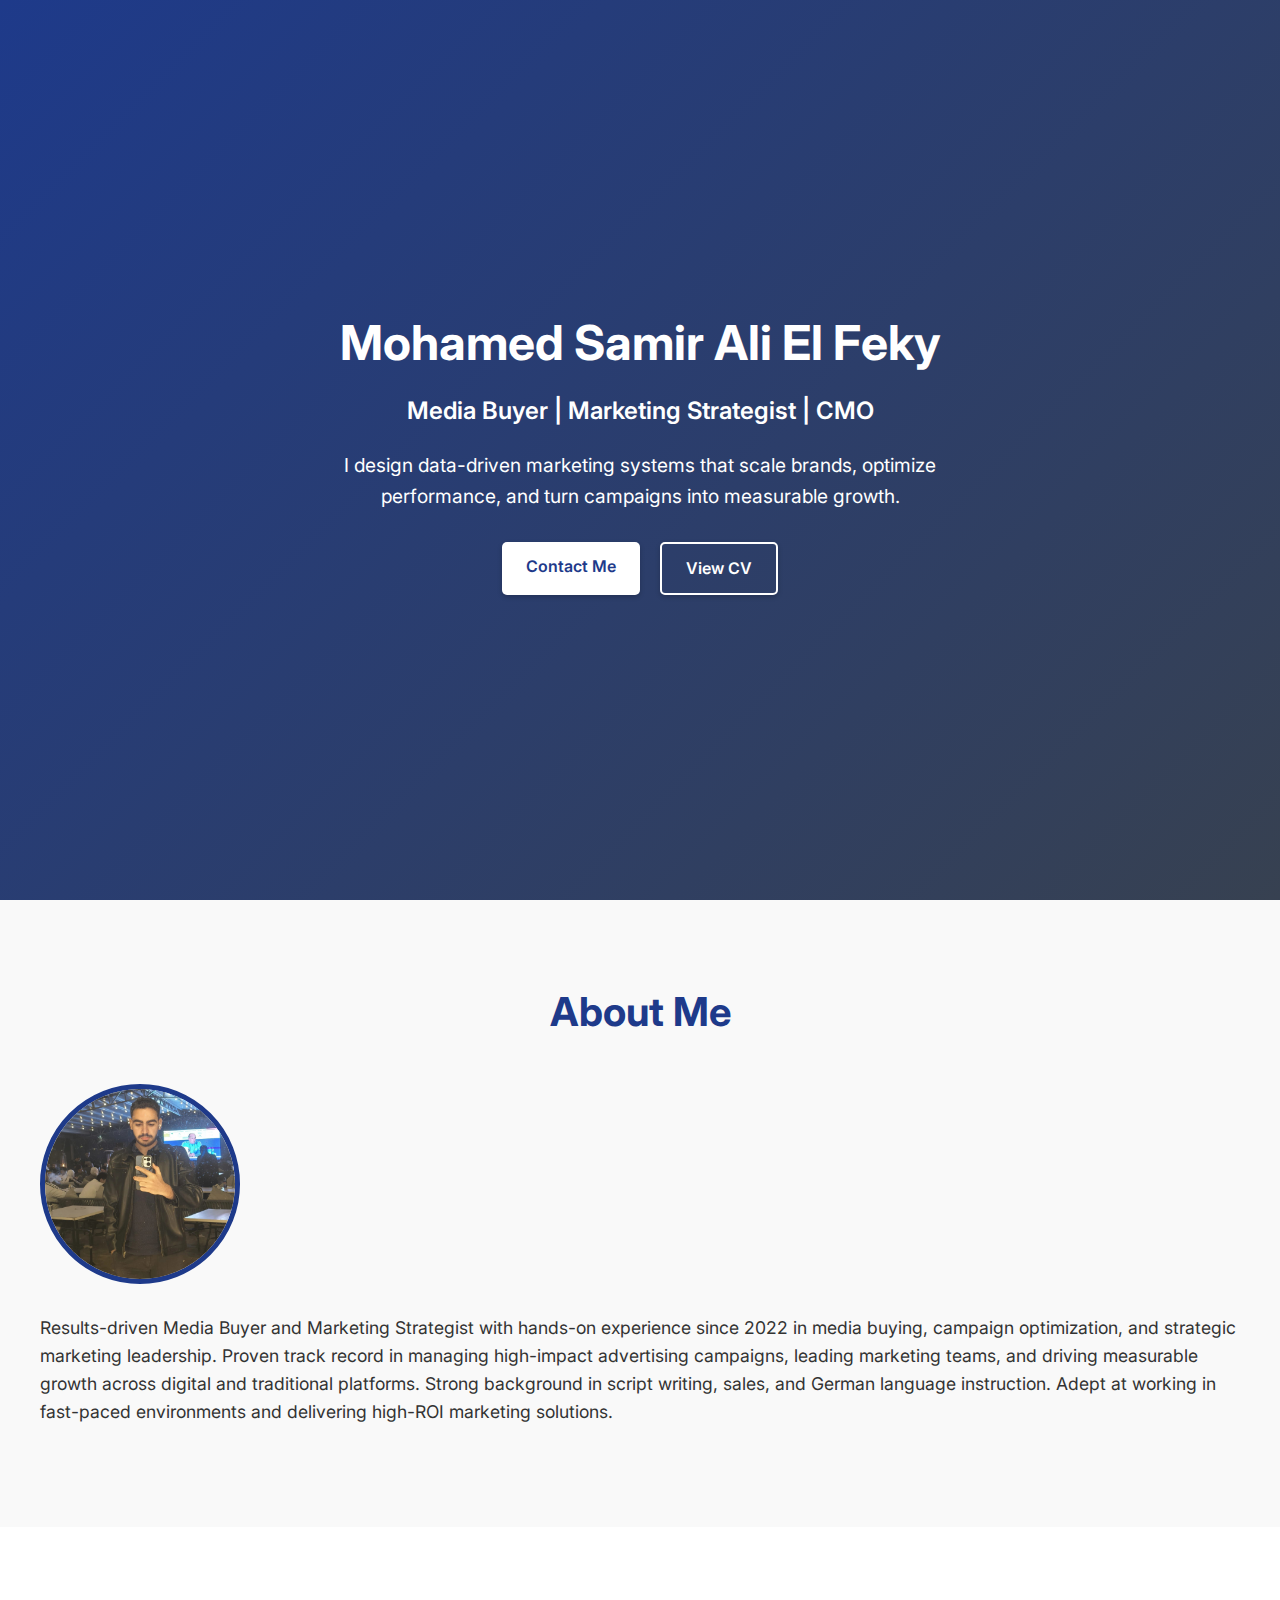
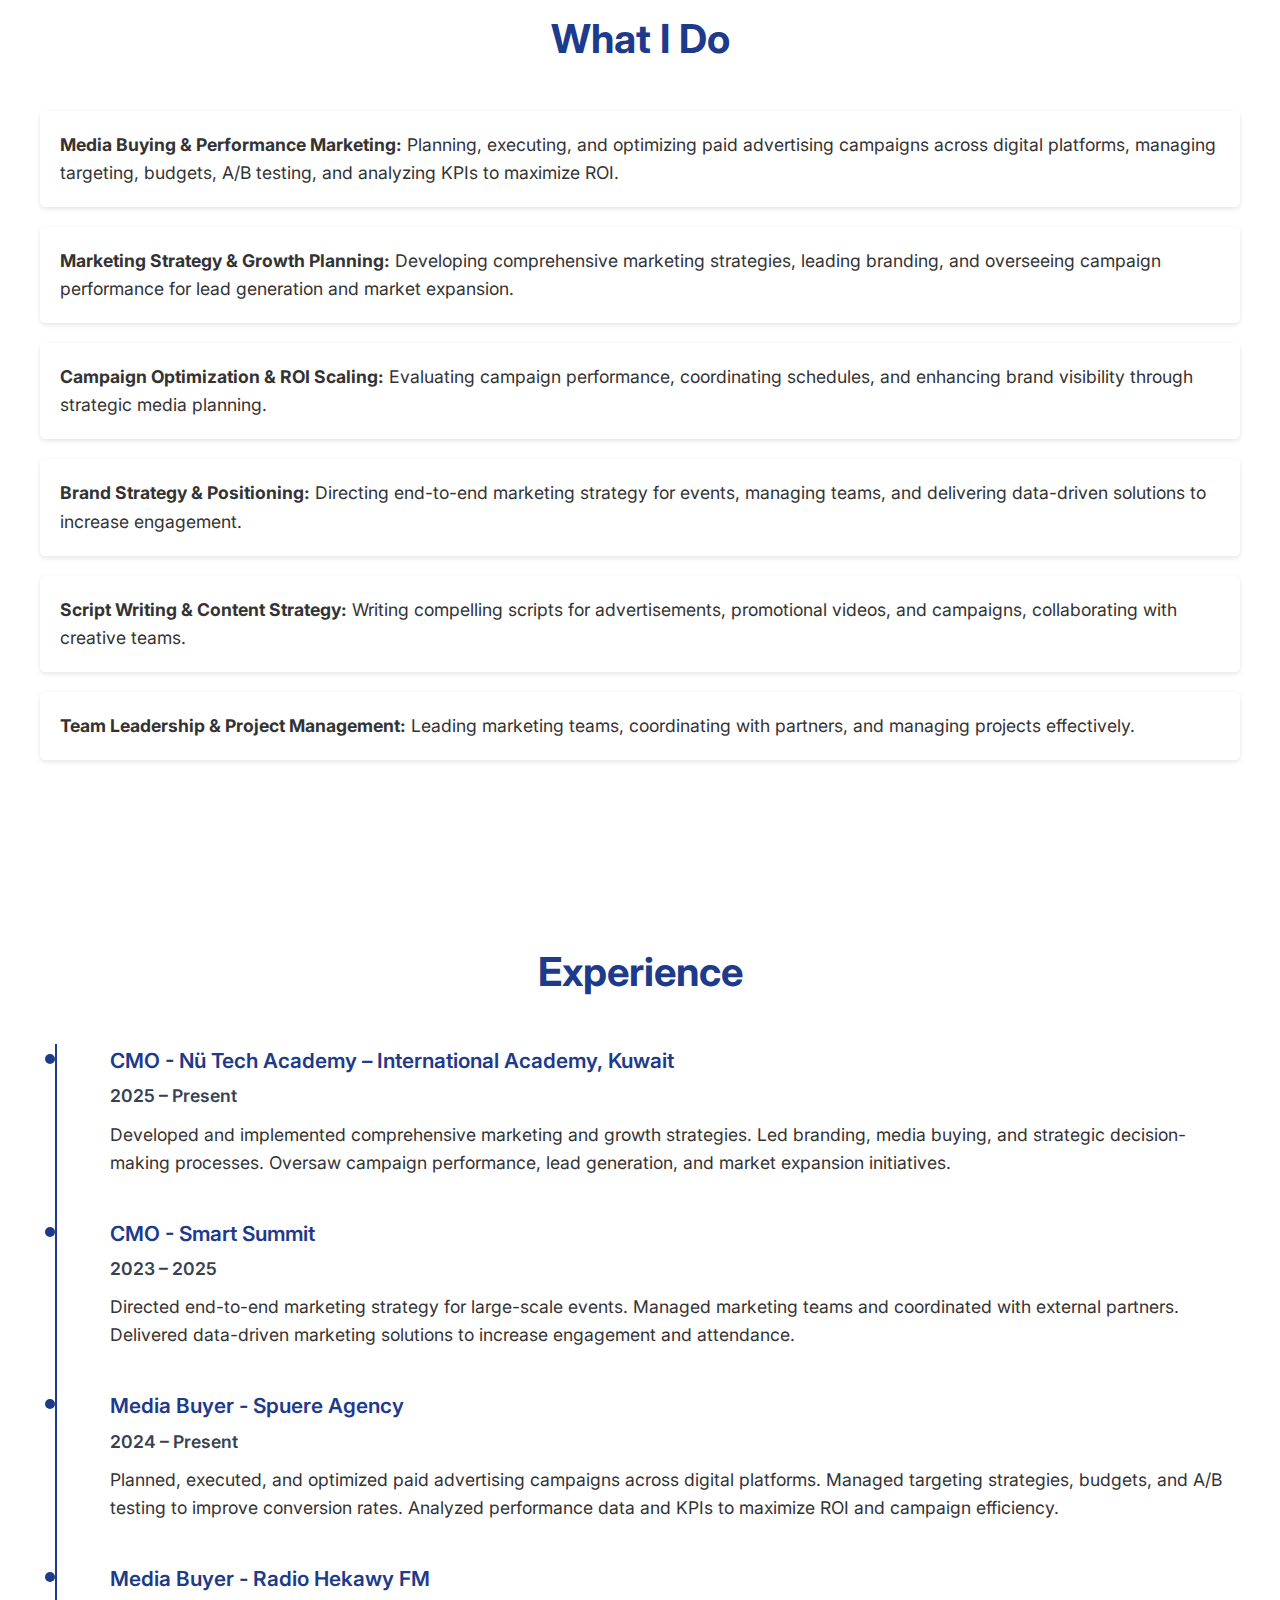
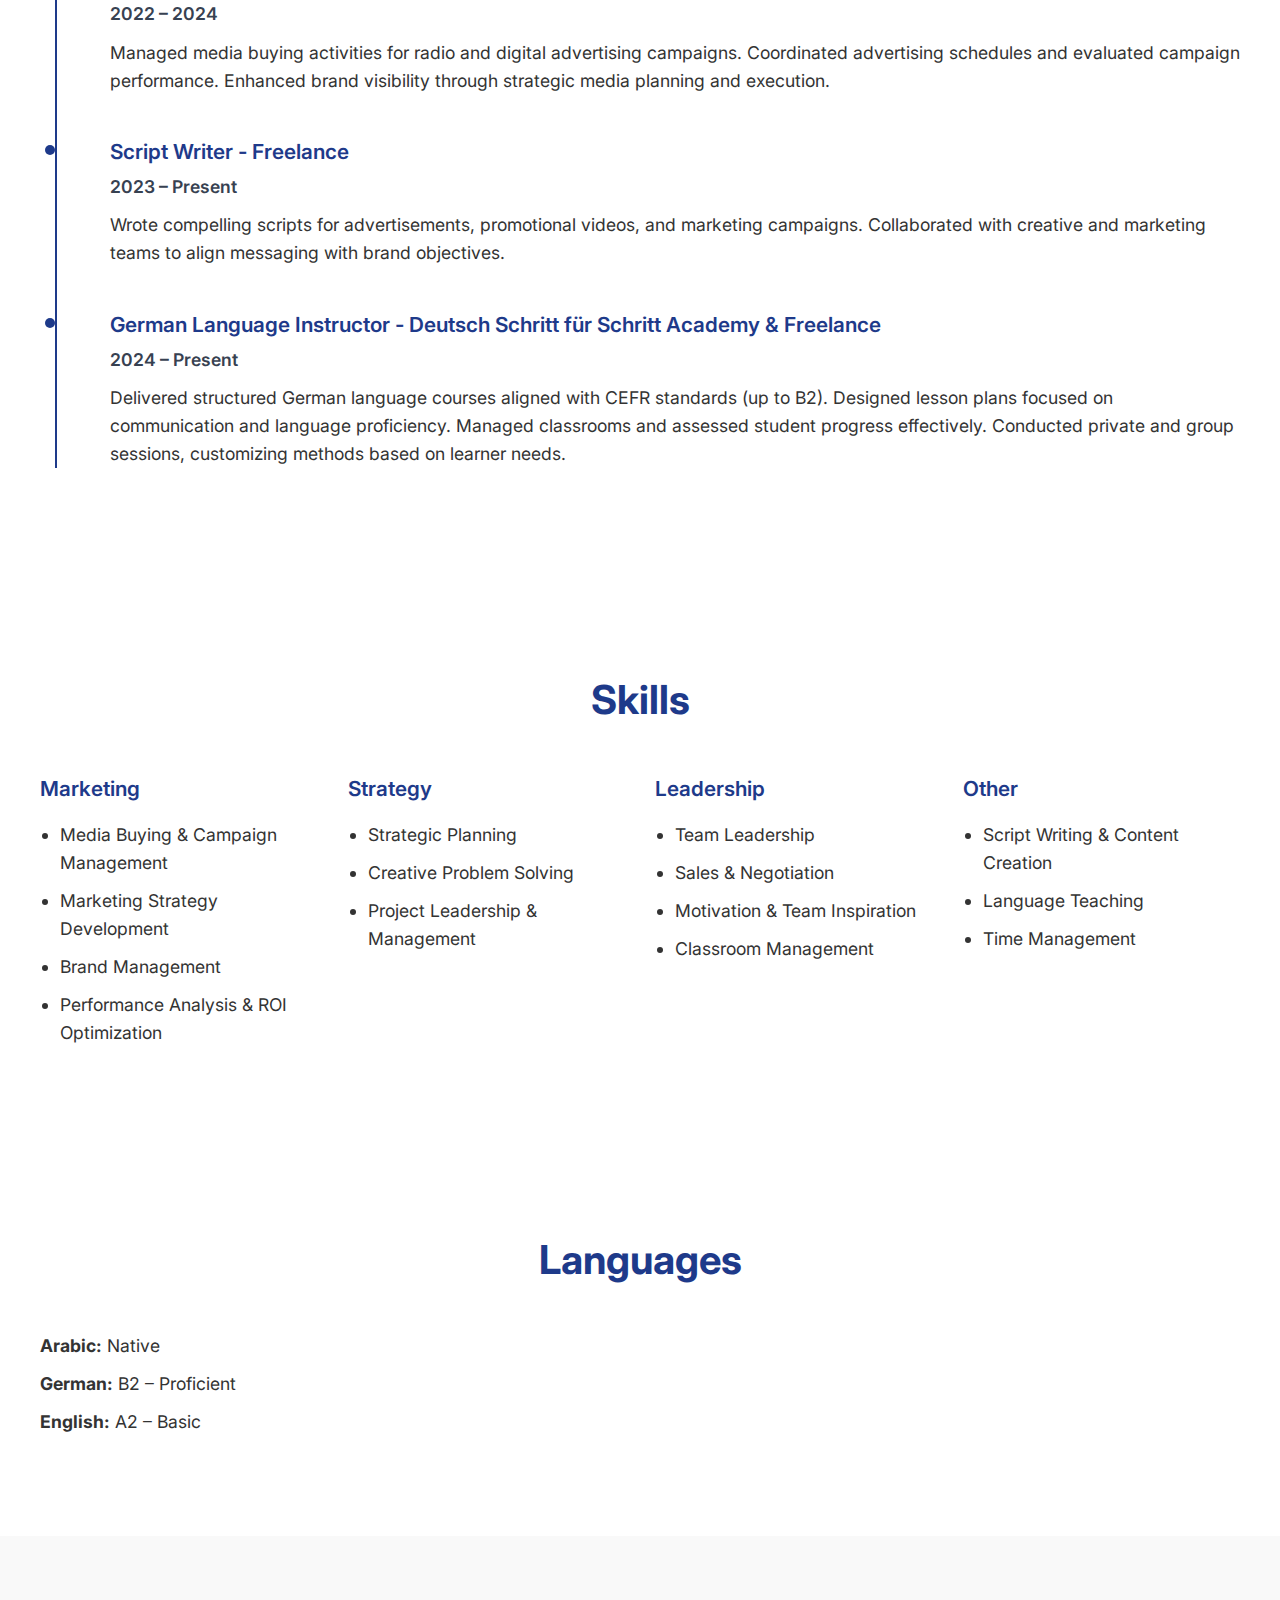
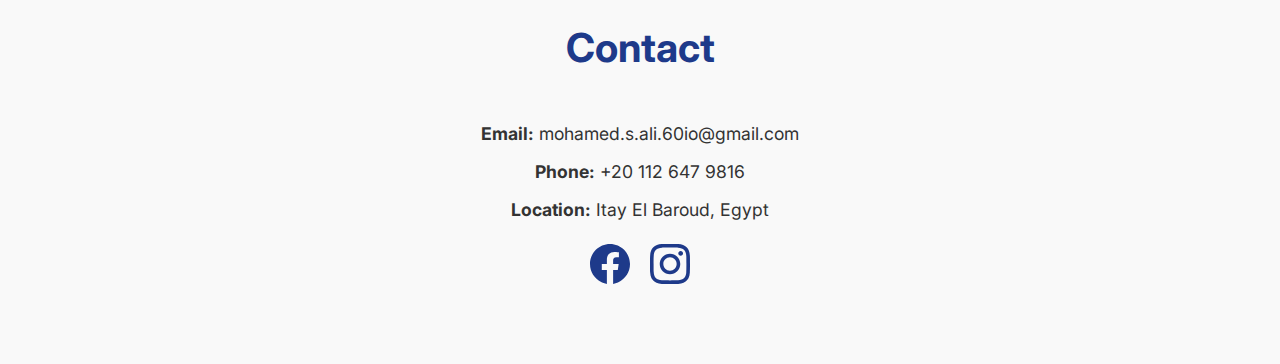
<file: index.html>
<!DOCTYPE html>
<html lang="en">
<head>
<title>Mohamed Samir Ali El Feky - Portfolio</title>
<meta charset="UTF-8">
<meta name="viewport" content="width=device-width, initial-scale=1.0">
<link href="https://fonts.googleapis.com/css2?family=Inter:wght@400;600;700&display=swap" rel="stylesheet">
<link rel="stylesheet" href="style.css">
</head>
<body>
<header id="hero">
<div class="hero-content">
<h1>Mohamed Samir Ali El Feky</h1>
<p class="title">Media Buyer | Marketing Strategist | CMO</p>
<p class="value-prop">I design data-driven marketing systems that scale brands, optimize performance, and turn campaigns into measurable growth.</p>
<div class="buttons">
<a href="#contact" class="btn">Contact Me</a>
<a href="../index.html" class="btn secondary">View CV</a>
</div>
</div>
</header>
<section id="about">
<div class="container">
<h2>About Me</h2>
<div class="about-content">
<img src="assets/WhatsApp Image 2026-01-05 at 2.05.17 AM.jpeg" alt="Mohamed Samir Ali El Feky" class="profile-img">
<p>Results-driven Media Buyer and Marketing Strategist with hands-on experience since 2022 in media buying, campaign optimization, and strategic marketing leadership. Proven track record in managing high-impact advertising campaigns, leading marketing teams, and driving measurable growth across digital and traditional platforms. Strong background in script writing, sales, and German language instruction. Adept at working in fast-paced environments and delivering high-ROI marketing solutions.</p>
</div>
</div>
</section>
<section id="services">
<div class="container">
<h2>What I Do</h2>
<ul>
<li><strong>Media Buying & Performance Marketing:</strong> Planning, executing, and optimizing paid advertising campaigns across digital platforms, managing targeting, budgets, A/B testing, and analyzing KPIs to maximize ROI.</li>
<li><strong>Marketing Strategy & Growth Planning:</strong> Developing comprehensive marketing strategies, leading branding, and overseeing campaign performance for lead generation and market expansion.</li>
<li><strong>Campaign Optimization & ROI Scaling:</strong> Evaluating campaign performance, coordinating schedules, and enhancing brand visibility through strategic media planning.</li>
<li><strong>Brand Strategy & Positioning:</strong> Directing end-to-end marketing strategy for events, managing teams, and delivering data-driven solutions to increase engagement.</li>
<li><strong>Script Writing & Content Strategy:</strong> Writing compelling scripts for advertisements, promotional videos, and campaigns, collaborating with creative teams.</li>
<li><strong>Team Leadership & Project Management:</strong> Leading marketing teams, coordinating with partners, and managing projects effectively.</li>
</ul>
</div>
</section>
<section id="experience">
<div class="container">
<h2>Experience</h2>
<div class="timeline">
<div class="timeline-item">
<h3>CMO - Nü Tech Academy – International Academy, Kuwait</h3>
<p>2025 – Present</p>
<p>Developed and implemented comprehensive marketing and growth strategies. Led branding, media buying, and strategic decision-making processes. Oversaw campaign performance, lead generation, and market expansion initiatives.</p>
</div>
<div class="timeline-item">
<h3>CMO - Smart Summit</h3>
<p>2023 – 2025</p>
<p>Directed end-to-end marketing strategy for large-scale events. Managed marketing teams and coordinated with external partners. Delivered data-driven marketing solutions to increase engagement and attendance.</p>
</div>
<div class="timeline-item">
<h3>Media Buyer - Spuere Agency</h3>
<p>2024 – Present</p>
<p>Planned, executed, and optimized paid advertising campaigns across digital platforms. Managed targeting strategies, budgets, and A/B testing to improve conversion rates. Analyzed performance data and KPIs to maximize ROI and campaign efficiency.</p>
</div>
<div class="timeline-item">
<h3>Media Buyer - Radio Hekawy FM</h3>
<p>2022 – 2024</p>
<p>Managed media buying activities for radio and digital advertising campaigns. Coordinated advertising schedules and evaluated campaign performance. Enhanced brand visibility through strategic media planning and execution.</p>
</div>
<div class="timeline-item">
<h3>Script Writer - Freelance</h3>
<p>2023 – Present</p>
<p>Wrote compelling scripts for advertisements, promotional videos, and marketing campaigns. Collaborated with creative and marketing teams to align messaging with brand objectives.</p>
</div>
<div class="timeline-item">
<h3>German Language Instructor - Deutsch Schritt für Schritt Academy & Freelance</h3>
<p>2024 – Present</p>
<p>Delivered structured German language courses aligned with CEFR standards (up to B2). Designed lesson plans focused on communication and language proficiency. Managed classrooms and assessed student progress effectively. Conducted private and group sessions, customizing methods based on learner needs.</p>
</div>
</div>
</div>
</section>
<section id="skills">
<div class="container">
<h2>Skills</h2>
<div class="skills-grid">
<div class="skill-category">
<h3>Marketing</h3>
<ul>
<li>Media Buying & Campaign Management</li>
<li>Marketing Strategy Development</li>
<li>Brand Management</li>
<li>Performance Analysis & ROI Optimization</li>
</ul>
</div>
<div class="skill-category">
<h3>Strategy</h3>
<ul>
<li>Strategic Planning</li>
<li>Creative Problem Solving</li>
<li>Project Leadership & Management</li>
</ul>
</div>
<div class="skill-category">
<h3>Leadership</h3>
<ul>
<li>Team Leadership</li>
<li>Sales & Negotiation</li>
<li>Motivation & Team Inspiration</li>
<li>Classroom Management</li>
</ul>
</div>
<div class="skill-category">
<h3>Other</h3>
<ul>
<li>Script Writing & Content Creation</li>
<li>Language Teaching</li>
<li>Time Management</li>
</ul>
</div>
</div>
</div>
</section>
<section id="languages">
<div class="container">
<h2>Languages</h2>
<ul>
<li><strong>Arabic:</strong> Native</li>
<li><strong>German:</strong> B2 – Proficient</li>
<li><strong>English:</strong> A2 – Basic</li>
</ul>
</div>
</section>
<section id="contact">
<div class="container">
<h2>Contact</h2>
<p><strong>Email:</strong> mohamed.s.ali.60io@gmail.com</p>
<p><strong>Phone:</strong> +20 112 647 9816</p>
<p><strong>Location:</strong> Itay El Baroud, Egypt</p>
<div class="social-icons">
<a href="https://www.facebook.com/share/1FZG1aGFqy/" target="_blank" title="Facebook Profile">
<svg viewBox="0 0 24 24"><path d="M24 12.073c0-6.627-5.373-12-12-12s-12 5.373-12 12c0 5.99 4.388 10.954 10.125 11.854v-8.385H7.078v-3.47h3.047V9.43c0-3.007 1.792-4.669 4.533-4.669 1.312 0 2.686.235 2.686.235v2.953H15.83c-1.491 0-1.956.925-1.956 1.874v2.25h3.328l-.532 3.47h-2.796v8.385C19.612 23.027 24 18.062 24 12.073z"/></svg>
</a>
<a href="https://www.instagram.com/mohamed_samir_.1" target="_blank" title="Instagram Profile">
<svg viewBox="0 0 24 24"><path d="M12 2.163c3.204 0 3.584.012 4.85.07 3.252.148 4.771 1.691 4.919 4.919.058 1.265.069 1.645.069 4.849 0 3.205-.012 3.584-.069 4.849-.149 3.225-1.664 4.771-4.919 4.919-1.266.058-1.644.07-4.85.07-3.204 0-3.584-.012-4.849-.07-3.26-.149-4.771-1.699-4.919-4.92-.058-1.265-.07-1.644-.07-4.849 0-3.204.013-3.583.07-4.849.149-3.227 1.664-4.771 4.919-4.919 1.266-.057 1.645-.069 4.849-.069zm0-2.163c-3.259 0-3.667.014-4.947.072-4.358.2-6.78 2.618-6.98 6.98-.059 1.281-.073 1.689-.073 4.948 0 3.259.014 3.668.072 4.948.2 4.358 2.618 6.78 6.98 6.98 1.281.058 1.689.072 4.948.072 3.259 0 3.668-.014 4.948-.072 4.354-.2 6.782-2.618 6.979-6.98.059-1.28.073-1.689.073-4.948 0-3.259-.014-3.667-.072-4.947-.196-4.354-2.617-6.78-6.979-6.98-1.281-.059-1.69-.073-4.949-.073zm0 5.838c-3.403 0-6.162 2.759-6.162 6.162s2.759 6.163 6.162 6.163 6.162-2.759 6.162-6.163c0-3.403-2.759-6.162-6.162-6.162zm0 10.162c-2.209 0-4-1.79-4-4 0-2.209 1.791-4 4-4s4 1.791 4 4c0 2.21-1.791 4-4 4zm6.406-11.845c-.796 0-1.441.645-1.441 1.44s.645 1.44 1.441 1.44c.795 0 1.439-.645 1.439-1.44s-.644-1.44-1.439-1.44z"/></svg>
</a>
</div>
</div>
</section>
<script src="script.js"></script>
</body>
</html>
</file>
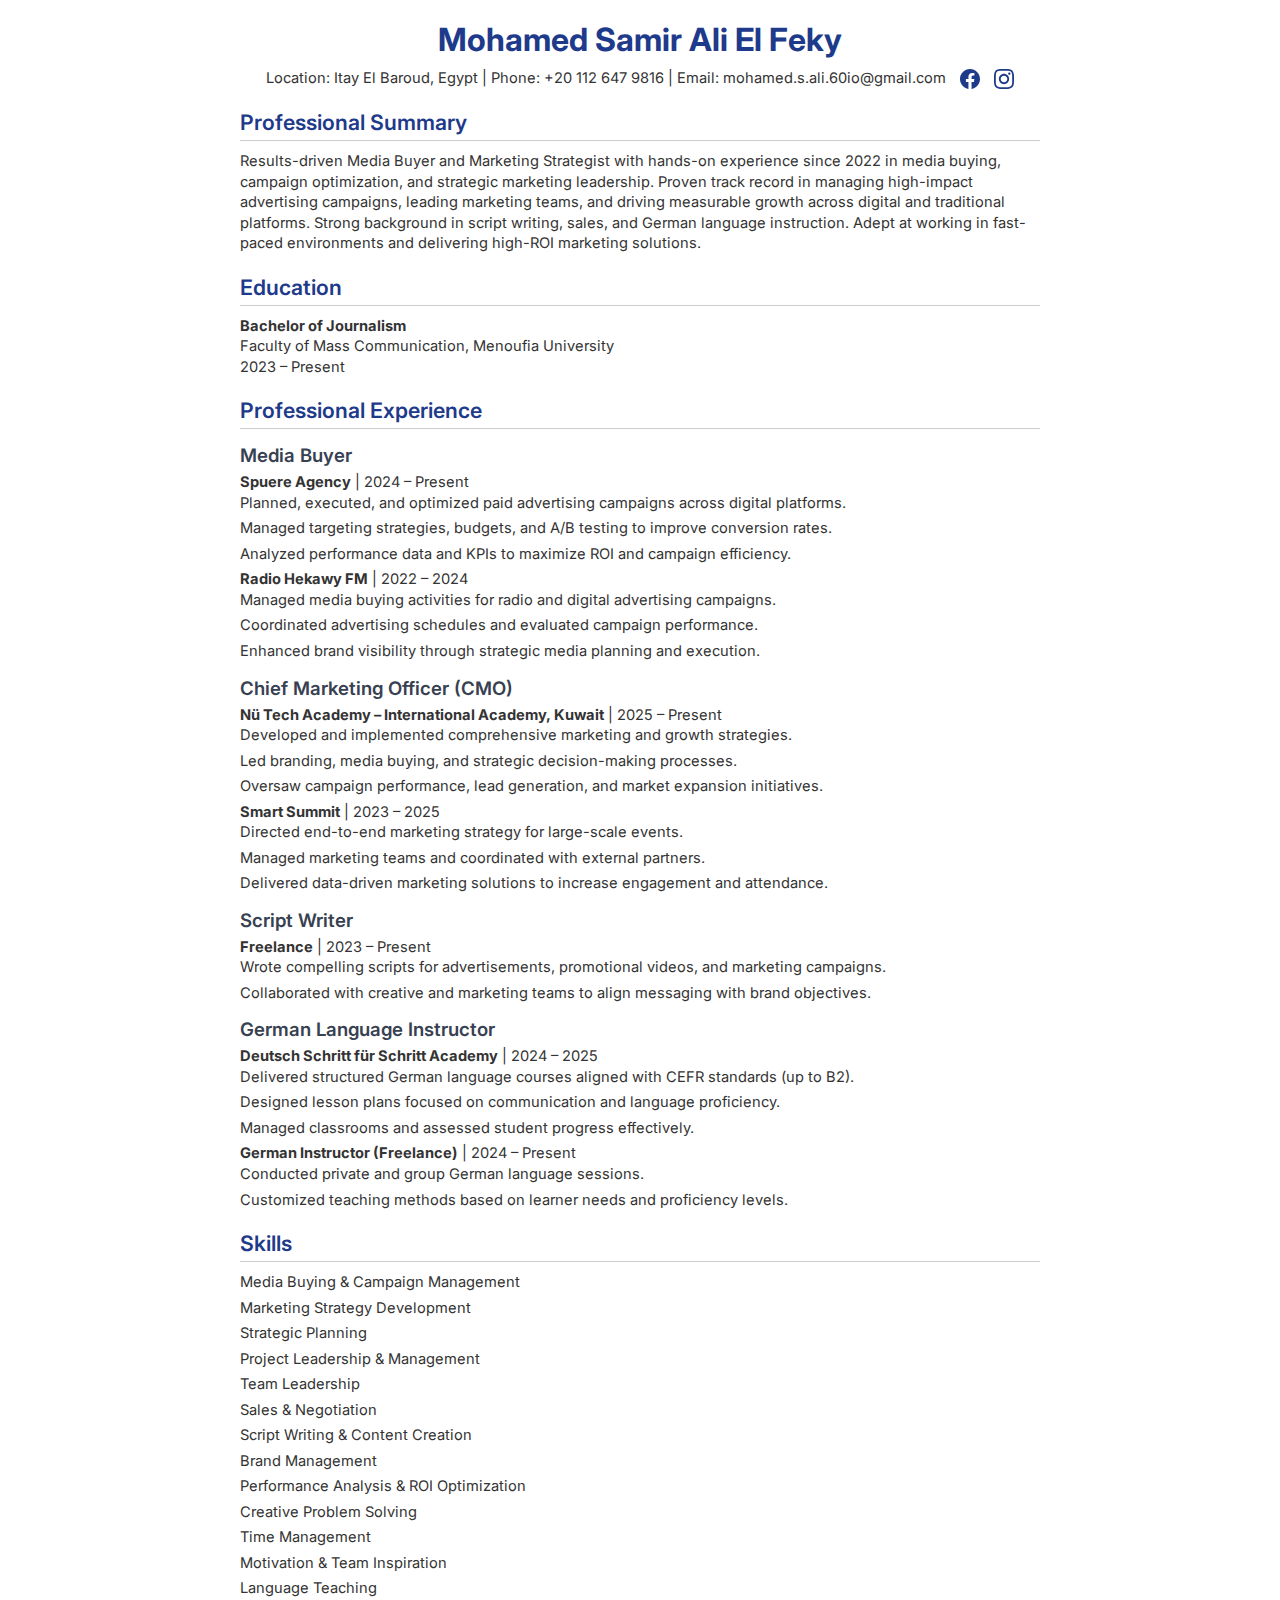
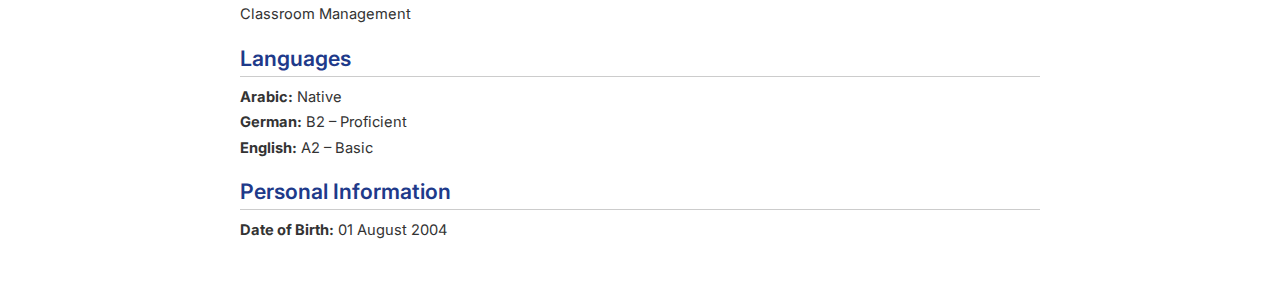
<file: cv.html>
<!DOCTYPE html>
<html lang="en">
<head>
<title>CV - Mohamed Samir Ali El Feky</title>
<link href="https://fonts.googleapis.com/css2?family=Inter:wght@400;600;700&display=swap" rel="stylesheet">
<style>
body { font-family: 'Inter', sans-serif; margin: 0; padding: 20px; color: #333; background: #fff; max-width: 800px; margin: 0 auto; }
.header { text-align: center; margin-bottom: 20px; }
.name { font-size: 24pt; font-weight: 700; color: #1e3a8a; margin: 0; }
.contact { font-size: 11pt; margin: 10px 0; }
.social-icon { width: 20px; height: 20px; fill: #1e3a8a; margin-left: 10px; vertical-align: middle; }
.section { margin-bottom: 20px; }
.section h2 { font-size: 16pt; font-weight: 600; color: #1e3a8a; border-bottom: 1px solid #ccc; padding-bottom: 5px; margin-bottom: 10px; }
.section p, .section ul { font-size: 11pt; line-height: 1.4; margin: 0; }
ul { list-style: none; padding: 0; }
li { margin-bottom: 5px; }
.section h3 { font-size: 14pt; font-weight: 600; color: #374151; margin: 15px 0 5px 0; }
</style>
</head>
<body>
<div class="header">
<h1 class="name">Mohamed Samir Ali El Feky</h1>
<p class="contact">Location: Itay El Baroud, Egypt | Phone: +20 112 647 9816 | Email: mohamed.s.ali.60io@gmail.com <a href="https://www.facebook.com/share/1FZG1aGFqy/" target="_blank"><svg class="social-icon" viewBox="0 0 24 24"><path d="M24 12.073c0-6.627-5.373-12-12-12s-12 5.373-12 12c0 5.99 4.388 10.954 10.125 11.854v-8.385H7.078v-3.47h3.047V9.43c0-3.007 1.792-4.669 4.533-4.669 1.312 0 2.686.235 2.686.235v2.953H15.83c-1.491 0-1.956.925-1.956 1.874v2.25h3.328l-.532 3.47h-2.796v8.385C19.612 23.027 24 18.062 24 12.073z"/></svg></a> <a href="https://www.instagram.com/mohamed_samir_.1" target="_blank"><svg class="social-icon" viewBox="0 0 24 24"><path d="M12 2.163c3.204 0 3.584.012 4.85.07 3.252.148 4.771 1.691 4.919 4.919.058 1.265.069 1.645.069 4.849 0 3.205-.012 3.584-.069 4.849-.149 3.225-1.664 4.771-4.919 4.919-1.266.058-1.644.07-4.85.07-3.204 0-3.584-.012-4.849-.07-3.26-.149-4.771-1.699-4.919-4.92-.058-1.265-.07-1.644-.07-4.849 0-3.204.013-3.583.07-4.849.149-3.227 1.664-4.771 4.919-4.919 1.266-.057 1.645-.069 4.849-.069zm0-2.163c-3.259 0-3.667.014-4.947.072-4.358.2-6.78 2.618-6.98 6.98-.059 1.281-.073 1.689-.073 4.948 0 3.259.014 3.668.072 4.948.2 4.358 2.618 6.78 6.98 6.98 1.281.058 1.689.072 4.948.072 3.259 0 3.668-.014 4.948-.072 4.354-.2 6.782-2.618 6.979-6.98.059-1.28.073-1.689.073-4.948 0-3.259-.014-3.667-.072-4.947-.196-4.354-2.617-6.78-6.979-6.98-1.281-.059-1.69-.073-4.949-.073zm0 5.838c-3.403 0-6.162 2.759-6.162 6.162s2.759 6.163 6.162 6.163 6.162-2.759 6.162-6.163c0-3.403-2.759-6.162-6.162-6.162zm0 10.162c-2.209 0-4-1.79-4-4 0-2.209 1.791-4 4-4s4 1.791 4 4c0 2.21-1.791 4-4 4zm6.406-11.845c-.796 0-1.441.645-1.441 1.44s.645 1.44 1.441 1.44c.795 0 1.439-.645 1.439-1.44s-.644-1.44-1.439-1.44z"/></svg></a></p>
</div>
<div class="section">
<h2>Professional Summary</h2>
<p>Results-driven Media Buyer and Marketing Strategist with hands-on experience since 2022 in media buying, campaign optimization, and strategic marketing leadership. Proven track record in managing high-impact advertising campaigns, leading marketing teams, and driving measurable growth across digital and traditional platforms. Strong background in script writing, sales, and German language instruction. Adept at working in fast-paced environments and delivering high-ROI marketing solutions.</p>
</div>
<div class="section">
<h2>Education</h2>
<p><strong>Bachelor of Journalism</strong><br>Faculty of Mass Communication, Menoufia University<br>2023 – Present</p>
</div>
<div class="section">
<h2>Professional Experience</h2>
<h3>Media Buyer</h3>
<p><strong>Spuere Agency</strong> | 2024 – Present</p>
<ul>
<li>Planned, executed, and optimized paid advertising campaigns across digital platforms.</li>
<li>Managed targeting strategies, budgets, and A/B testing to improve conversion rates.</li>
<li>Analyzed performance data and KPIs to maximize ROI and campaign efficiency.</li>
</ul>
<p><strong>Radio Hekawy FM</strong> | 2022 – 2024</p>
<ul>
<li>Managed media buying activities for radio and digital advertising campaigns.</li>
<li>Coordinated advertising schedules and evaluated campaign performance.</li>
<li>Enhanced brand visibility through strategic media planning and execution.</li>
</ul>
<h3>Chief Marketing Officer (CMO)</h3>
<p><strong>Nü Tech Academy – International Academy, Kuwait</strong> | 2025 – Present</p>
<ul>
<li>Developed and implemented comprehensive marketing and growth strategies.</li>
<li>Led branding, media buying, and strategic decision-making processes.</li>
<li>Oversaw campaign performance, lead generation, and market expansion initiatives.</li>
</ul>
<p><strong>Smart Summit</strong> | 2023 – 2025</p>
<ul>
<li>Directed end-to-end marketing strategy for large-scale events.</li>
<li>Managed marketing teams and coordinated with external partners.</li>
<li>Delivered data-driven marketing solutions to increase engagement and attendance.</li>
</ul>
<h3>Script Writer</h3>
<p><strong>Freelance</strong> | 2023 – Present</p>
<ul>
<li>Wrote compelling scripts for advertisements, promotional videos, and marketing campaigns.</li>
<li>Collaborated with creative and marketing teams to align messaging with brand objectives.</li>
</ul>
<h3>German Language Instructor</h3>
<p><strong>Deutsch Schritt für Schritt Academy</strong> | 2024 – 2025</p>
<ul>
<li>Delivered structured German language courses aligned with CEFR standards (up to B2).</li>
<li>Designed lesson plans focused on communication and language proficiency.</li>
<li>Managed classrooms and assessed student progress effectively.</li>
</ul>
<p><strong>German Instructor (Freelance)</strong> | 2024 – Present</p>
<ul>
<li>Conducted private and group German language sessions.</li>
<li>Customized teaching methods based on learner needs and proficiency levels.</li>
</ul>
</div>
<div class="section">
<h2>Skills</h2>
<ul>
<li>Media Buying & Campaign Management</li>
<li>Marketing Strategy Development</li>
<li>Strategic Planning</li>
<li>Project Leadership & Management</li>
<li>Team Leadership</li>
<li>Sales & Negotiation</li>
<li>Script Writing & Content Creation</li>
<li>Brand Management</li>
<li>Performance Analysis & ROI Optimization</li>
<li>Creative Problem Solving</li>
<li>Time Management</li>
<li>Motivation & Team Inspiration</li>
<li>Language Teaching</li>
<li>Classroom Management</li>
</ul>
</div>
<div class="section">
<h2>Languages</h2>
<ul>
<li><strong>Arabic:</strong> Native</li>
<li><strong>German:</strong> B2 – Proficient</li>
<li><strong>English:</strong> A2 – Basic</li>
</ul>
</div>
<div class="section">
<h2>Personal Information</h2>
<p><strong>Date of Birth:</strong> 01 August 2004</p>
</div>
</body>
</html>
</file>
<file: style.css>
* {
    margin: 0;
    padding: 0;
    box-sizing: border-box;
}

body {
    font-family: 'Inter', sans-serif;
    line-height: 1.6;
    color: #333;
    background-color: #fff;
    animation: fadeIn 1s ease-in;
}

@keyframes fadeIn {
    from { opacity: 0; }
    to { opacity: 1; }
}

#hero {
    height: 100vh;
    display: flex;
    align-items: center;
    justify-content: center;
    background: linear-gradient(135deg, #1e3a8a 0%, #374151 100%);
    color: #fff;
    text-align: center;
    padding: 0 20px;
}

.hero-content h1 {
    font-size: 3rem;
    font-weight: 700;
    margin-bottom: 10px;
}

.hero-content .title {
    font-size: 1.5rem;
    font-weight: 600;
    margin-bottom: 20px;
}

.hero-content .value-prop {
    font-size: 1.2rem;
    margin-bottom: 30px;
    max-width: 600px;
    margin-left: auto;
    margin-right: auto;
}

.buttons {
    display: flex;
    gap: 20px;
    justify-content: center;
    flex-wrap: wrap;
}

.btn {
    display: inline-block;
    padding: 12px 24px;
    background-color: #fff;
    color: #1e3a8a;
    text-decoration: none;
    font-weight: 600;
    border-radius: 5px;
    transition: all 0.3s ease;
    box-shadow: 0 2px 5px rgba(0,0,0,0.2);
}

.btn:hover {
    background-color: #f0f0f0;
    transform: translateY(-2px);
    box-shadow: 0 4px 10px rgba(0,0,0,0.3);
}

.btn.secondary {
    background-color: transparent;
    border: 2px solid #fff;
    color: #fff;
}

.btn.secondary:hover {
    background-color: #fff;
    color: #1e3a8a;
    transform: translateY(-2px);
    box-shadow: 0 4px 10px rgba(0,0,0,0.3);
}

section {
    padding: 80px 20px;
}

.container {
    max-width: 1200px;
    margin: 0 auto;
}

section h2 {
    font-size: 2.5rem;
    font-weight: 700;
    color: #1e3a8a;
    text-align: center;
    margin-bottom: 40px;
}

section p, section ul {
    font-size: 1.1rem;
    margin-bottom: 20px;
}

section ul {
    list-style: none;
    padding-left: 0;
}

section li {
    margin-bottom: 10px;
}

#about {
    background-color: #f9f9f9;
}

.about-content {
    display: flex;
    align-items: center;
    gap: 30px;
    flex-wrap: wrap;
}

.profile-img {
    width: 200px;
    height: 200px;
    border-radius: 50%;
    object-fit: cover;
    border: 5px solid #1e3a8a;
    transition: transform 0.3s ease;
}

.profile-img:hover {
    transform: scale(1.05);
}

#services ul li {
    background-color: #fff;
    padding: 20px;
    margin-bottom: 20px;
    border-radius: 5px;
    box-shadow: 0 2px 5px rgba(0,0,0,0.1);
}

#experience .timeline {
    position: relative;
    padding-left: 30px;
}

#experience .timeline::before {
    content: '';
    position: absolute;
    left: 15px;
    top: 0;
    bottom: 0;
    width: 2px;
    background-color: #1e3a8a;
}

.timeline-item {
    position: relative;
    margin-bottom: 40px;
    padding-left: 40px;
}

.timeline-item::before {
    content: '';
    position: absolute;
    left: -25px;
    top: 10px;
    width: 10px;
    height: 10px;
    background-color: #1e3a8a;
    border-radius: 50%;
}

.timeline-item h3 {
    font-size: 1.3rem;
    font-weight: 600;
    color: #1e3a8a;
    margin-bottom: 5px;
}

.timeline-item p:first-of-type {
    font-weight: 600;
    color: #374151;
    margin-bottom: 10px;
}

#skills .skills-grid {
    display: grid;
    grid-template-columns: repeat(auto-fit, minmax(250px, 1fr));
    gap: 30px;
}

.skill-category h3 {
    font-size: 1.3rem;
    font-weight: 600;
    color: #1e3a8a;
    margin-bottom: 15px;
}

.skill-category ul {
    list-style: disc;
    padding-left: 20px;
}

#languages ul li {
    font-size: 1.1rem;
}

#contact {
    background-color: #f9f9f9;
    text-align: center;
}

#contact p {
    margin-bottom: 10px;
}

.social-icons {
    display: flex;
    justify-content: center;
    gap: 20px;
    margin-top: 20px;
}

.social-icons a {
    display: inline-block;
    width: 40px;
    height: 40px;
    fill: #1e3a8a;
    transition: fill 0.3s;
}

.social-icons a:hover {
    fill: #374151;
}

@media (max-width: 768px) {
    .hero-content h1 {
        font-size: 2rem;
    }
    .hero-content .title {
        font-size: 1.2rem;
    }
    .hero-content .value-prop {
        font-size: 1rem;
    }
    section h2 {
        font-size: 2rem;
    }
    .buttons {
        flex-direction: column;
        align-items: center;
    }
    .profile-img {
        width: 150px;
        height: 150px;
    }
    #experience .timeline {
        padding-left: 20px;
    }
    .timeline-item {
        padding-left: 30px;
    }
    .timeline-item::before {
        left: -15px;
    }
    .skills-grid {
        grid-template-columns: 1fr;
    }
}

@media (max-width: 480px) {
    #hero {
        padding: 20px;
    }
    .hero-content h1 {
        font-size: 1.8rem;
    }
    .hero-content .title {
        font-size: 1rem;
    }
    .hero-content .value-prop {
        font-size: 0.9rem;
    }
    section {
        padding: 40px 20px;
    }
    section h2 {
        font-size: 1.8rem;
    }
    .profile-img {
        width: 120px;
        height: 120px;
    }
    .about-content {
        flex-direction: column;
        text-align: center;
    }
    .btn {
        padding: 10px 20px;
        font-size: 0.9rem;
    }
}
</file>
